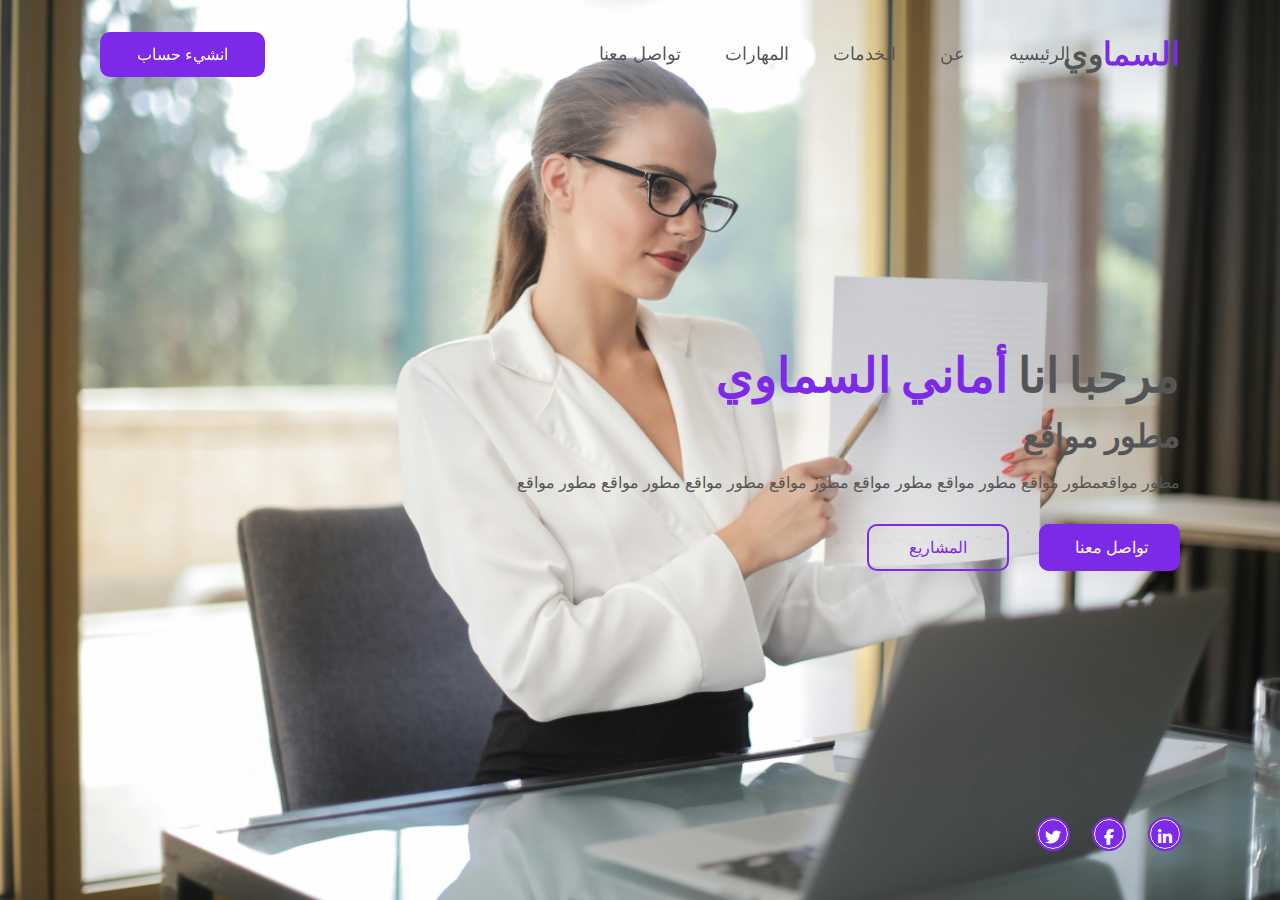
<file: index.html>
<!DOCTYPE html>
<html lang="ar" dir="rtl">
<head>
    <meta charset="UTF-8">
    <meta http-equiv="X-UA-Compatible" content="IE=edge">
    <meta name="viewport" content="width=device-width, initial-scale=1.0">
    <title>Create a Personal Portfolio Website using HTML and CSS | Codehal</title>
    <link rel="stylesheet" href="https://cdnjs.cloudflare.com/ajax/libs/font-awesome/6.2.0/css/all.min.css">
    <link rel="stylesheet" href="/css/styletwo.css">
</head>
<body>
    <header>
      
        <h2 class="logo"><span>السما</span>وي</h2>
        <nav class="navigation">
            <a href="#">الرئيسيه</a>
              <a href="#">عن</a>
              <a href="/pages/service.html">الخدمات</a>
               <a href="#">المهارات</a>
            <a href="#">تواصل معنا</a>
           
            
          
           
        </nav>
           <a href="/pages/createacc.html" class="btn-talk">انشيء حساب</a>
       
    </header>
    <section class="home">
            <!--     <div class="profile-image">
    <img src="/images/aaa.jpg" alt="Amani">
</div>-->
        <div class="content">
   

            <h2>مرحبا انا  <span>أماني السماوي</span></h2>
            <h4>مطور مواقع</h4>
            <p> مطور مواقعمطور مواقع مطور مواقع مطور مواقع مطور مواقع مطور مواقع مطور مواقع مطور مواقع</p>
            <div class="btn-group">
                <a href="#">تواصل معنا </a>
                <a href="#">المشاريع</a>
            </div>
            <div class="social-icons">
                <a href="#"><i class="fa-brands fa-linkedin-in"></i></a>
                <a href="#"><i class="fa-brands fa-facebook-f"></i></a>
                <a href="#"><i class="fa-brands fa-twitter"></i></a>
            </div>
        </div>
        
    </section>
</body>
</html>
</file>
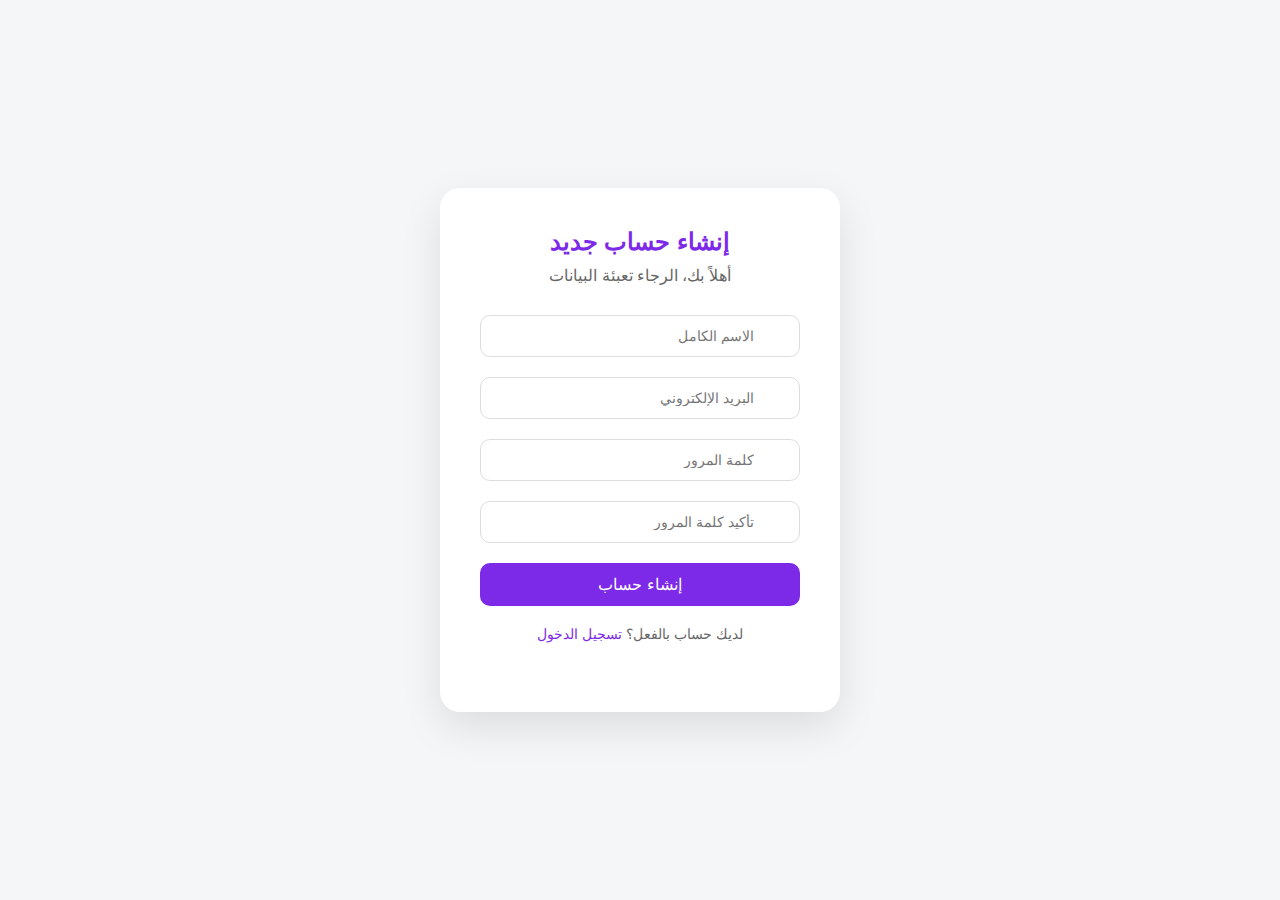
<file: pages/createacc.html>
<!DOCTYPE html>
<html lang="ar" dir="rtl">
<head>
    <meta charset="UTF-8">
    <title>إنشاء حساب</title>
    <meta name="viewport" content="width=device-width, initial-scale=1.0">

    <!-- Font Awesome -->
    <link rel="stylesheet" href="https://cdnjs.cloudflare.com/ajax/libs/font-awesome/6.2.0/css/all.min.css">

    <!-- CSS -->
    <link rel="stylesheet" href="/css/styleacc.css">
</head>
<body>

<section class="signup">
    <div class="signup-card">

        <h2>إنشاء حساب جديد</h2>
        <p>أهلاً بك، الرجاء تعبئة البيانات</p>

        <form>
            <div class="input-box">
                <!-- <i class="fa fa-user"></i> -->
                <input type="text" placeholder="الاسم الكامل" required>
            </div>

            <div class="input-box">
                <!-- <i class="fa fa-envelope"></i> -->
                <input type="email" placeholder="البريد الإلكتروني" required>
            </div>

            <div class="input-box">
                <!-- <i class="fa fa-lock"></i> -->
                <input type="password" placeholder="كلمة المرور" required>
            </div>

            <div class="input-box">
                <!-- <i class="fa fa-lock"></i> -->
                <input type="password" placeholder="تأكيد كلمة المرور" required>
            </div>

            <button type="submit" class="btn">إنشاء حساب</button>

            <p class="login-link">
                لديك حساب بالفعل؟ <a href="#">تسجيل الدخول</a>
            </p>
        </form>

    </div>
</section>

</body>
</html>
</file>
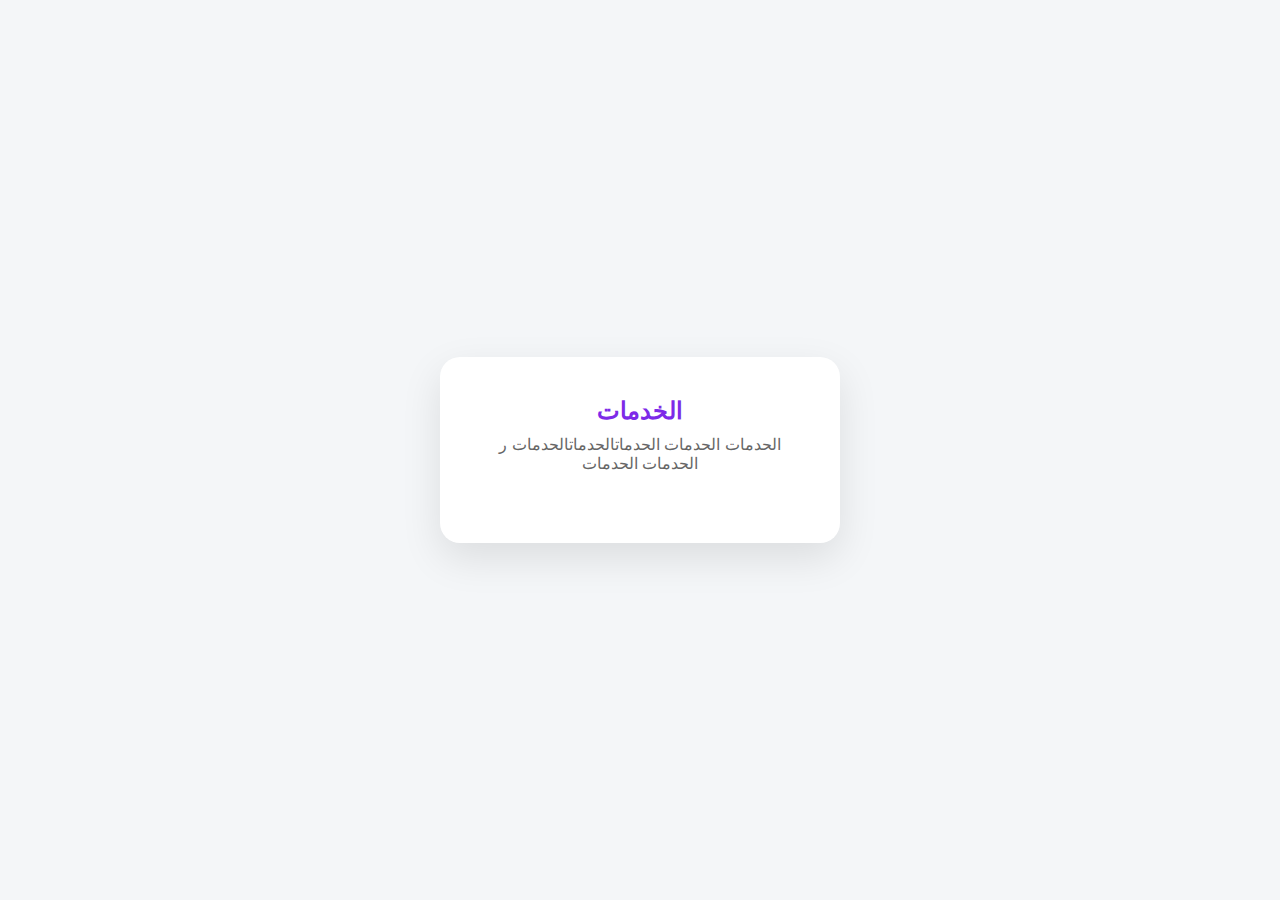
<file: pages/service.html>
<!DOCTYPE html>
<html lang="ar" dir="rtl">
<head>
    <meta charset="UTF-8">
    <title>إنشاء حساب</title>
    <meta name="viewport" content="width=device-width, initial-scale=1.0">

    <!-- Font Awesome -->
    <link rel="stylesheet" href="https://cdnjs.cloudflare.com/ajax/libs/font-awesome/6.2.0/css/all.min.css">

    <!-- CSS -->
    <link rel="stylesheet" href="/css/styleacc.css">
</head>
<body>

<section class="signup">
    <div class="signup-card">

        <h2>الخدمات</h2>
        <p>الحدمات الحدمات الحدماتالحدماتالحدمات ر الحدمات الحدمات </p>
<!-- 
         <form>
            <div class="input-box">
                 <i class="fa fa-user"></i> 
                <input type="text" placeholder="الاسم الكامل" required>
            </div>

            <div class="input-box">
                 <i class="fa fa-envelope"></i> 
                <input type="email" placeholder="البريد الإلكتروني" required>
            </div>

            <div class="input-box">
                 <i class="fa fa-lock"></i> 
                <input type="password" placeholder="كلمة المرور" required>
            </div>

            <div class="input-box">
                <i class="fa fa-lock"></i> 
                <input type="password" placeholder="تأكيد كلمة المرور" required>
            </div>

            <button type="submit" class="btn">إنشاء حساب</button>

            <p class="login-link">
                لديك حساب بالفعل؟ <a href="#">تسجيل الدخول</a>
            </p>
        </form>  -->

    </div>
</section>

</body>
</html>
</file>
<file: css/styletwo.css>
@import url('https://fonts.googleapis.com/css2?family=Poppins:wght@300;400;500;600;700;800;900&display=swap');
* {
    margin: 0;
    padding: 0;
    box-sizing: border-box;
    font-family: 'Poppins', sans-serif;
    
}
header{
    position: fixed;
    top: 0;
    /*left: 0;*/
    right: 0;
    width: 100%;
    padding: 30px 100px;
    display: flex;
    justify-content: space-between;
    align-items: center;
    z-index: 100;
  
}
.logo{
      font-size: 2em;
    color: #555;
    cursor: default;
}
.logo span {
    color: #7d2ae8;
}
.navigation{
   /* margin-left: -300px;*/
   margin-right: -300px;
}
.navigation a{
    font-size: 1.1em;
    color: #555;
    text-decoration: none;
    /*margin-right: 40px;*/
    margin-left: 40px;
    font-weight: 500;
    transition: 0.3s;
}
.navigation a:hover{
     color: #7d2ae8;
}
.btn-talk {
    color: #fff;
    text-decoration: none;
    padding: 8px 35px;
    background:  #7d2ae8;
    border-radius: 10px;
    border: 2px solid  #7d2ae8;
    font-weight: 500;
    transition: .3s;
}
.btn-talk:hover {
    color:  #7d2ae8;
   background: transparent;
}
.home{
    position: relative;
    width: 100%;
    height: 100vh;
    background: url(/images/aaa.jpg);
   /*background-color: #80baed;*/
   background-size:cover ;
    background-position: center;
    display: flex;
    align-items: center;
    padding: 30px 100px;
}
.content{
    max-width: 500%;
    color: #555;
        /* background: #ffffff;
    padding: 40px;
    border-radius: 20px;
    box-shadow: 0 10px 30px rgba(0,0,0,0.1); */
}
.content h2{
   font-size: 3em;   
}
.content h2 span{
    color: #7d2ae8;
}
.content h4{
        font-size: 2em;
}
.content p{
    padding: 10px 0 40px 0;


}
.profile-image img{
    width: 260px;
    height: 260px;
    object-fit: cover;
    border-radius: 50%;
    border: 6px solid #7d2ae8;
    box-shadow: 0 15px 35px rgba(0,0,0,0.15);
    display: flex;
}



.btn-group a{
    color: #fff;
    text-decoration: none;
    padding: 10px 30px;
    background: #7d2ae8;
    border-radius: 10px;
    border: 2px solid  #7d2ae8;
    font-weight: 500;
    transition: 0.3s;

}
.btn-group a:hover:nth-child(1) {
    color: #7d2ae8;
    background: transparent;
}
.btn-group a:nth-child(2) {
    color: #7d2ae8;
    background: transparent;
   /* margin-left: 30px;*/
   margin-right: 30px;
    padding: 10px 40px;
}
.btn-group a:hover:nth-child(2) {
    color: #fff;
    background: #7d2ae8;
}
.social-icons{
    position: absolute;
    bottom: 50px;

}
.social-icons a{
    display: inline-block;
    width: 30px;
    height: 30px;
    background:  #7d2ae8;
    border-radius: 50%;
   /* margin-right: 22px;*/
   margin-left: 22px;
    text-align: center;
    line-height: 35px;
    border: 1px solid #fff;
    outline: 2px solid #7d2ae8;
    transition: 0.3px;

}

.social-icons a:hover{
    transform: translateY(-5px);
}
.social-icons a i{
    color: #fff;

}
</file>
<file: css/styleacc.css>
*{
    margin: 0;
    padding: 0;
    box-sizing: border-box;
    font-family: 'Poppins', sans-serif;
}

body{
    background: #f4f6f8;
}

/* القسم الرئيسي */
.signup{
    height: 100vh;
    display: flex;
    justify-content: center;
    align-items: center;
}

/* الكرت */
.signup-card{
    background: #fff;
    width: 400px;
    padding: 40px;
    border-radius: 20px;
    box-shadow: 0 15px 40px rgba(0,0,0,0.1);
    text-align: center;
}

/* العنوان */
.signup-card h2{
    color: #7d2ae8;
    margin-bottom: 10px;
}

.signup-card p{
    color: #666;
    margin-bottom: 30px;
}

/* الحقول */
.input-box{
    position: relative;
    margin-bottom: 20px;
}

.input-box i{
    position: absolute;
    right: 15px;
    top: 50%;
    transform: translateY(-50%);
    color: #7d2ae8;
}

.input-box input{
    width: 100%;
    padding: 12px 45px 12px 15px;
    border-radius: 10px;
    border: 1px solid #ddd;
    outline: none;
    font-size: 14px;
}

.input-box input:focus{
    border-color: #7d2ae8;
}

/* زر التسجيل */
.btn{
    width: 100%;
    padding: 12px;
    background: #7d2ae8;
    color: #fff;
    border: none;
    border-radius: 10px;
    font-size: 16px;
    cursor: pointer;
    transition: 0.3s;
}

.btn:hover{
    background: #6920c9;
}

/* رابط تسجيل الدخول */
.login-link{
    margin-top: 20px;
    font-size: 14px;
}

.login-link a{
    color: #7d2ae8;
    text-decoration: none;
    font-weight: 500;
}
</file>
